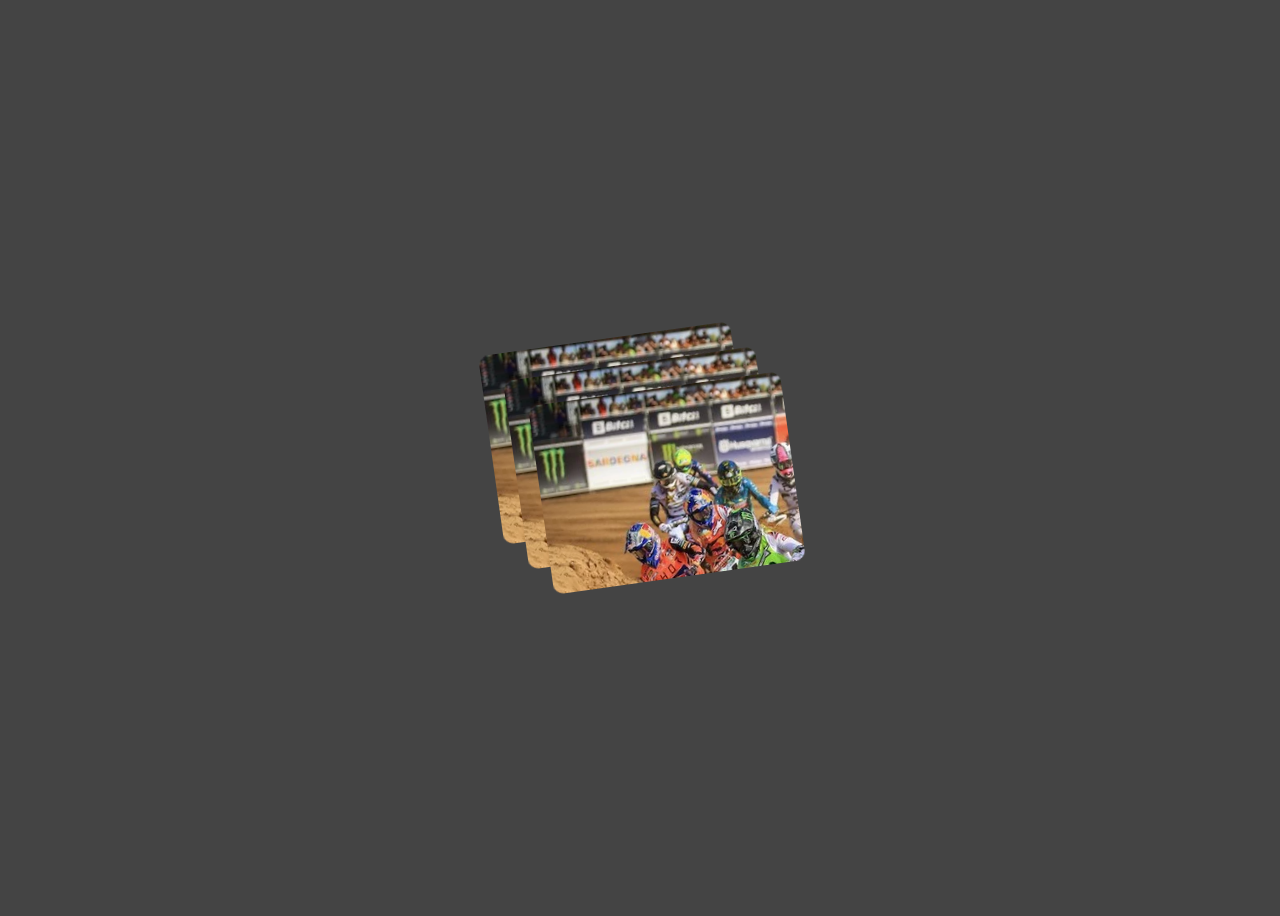
<file: Web/CARDS/index.html>
<!DOCTYPE html>
<html lang="en">
<head>
    <meta charset="UTF-8">
    <meta http-equiv="X-UA-Compatible" content="IE=edge">
    <meta name="viewport" content="width=device-width, initial-scale=1.0">
    <title>Document</title>
    <link rel="stylesheet" href="style.css">
</head>
<body>
    <div class="container">
    <div class="cards">
        <div class="card one">
          <div class="cardDetails">
            <div class="cardDetailsHaeder">MXGP1</div>
            <p>Le Championnat du monde de motocross 2021 (65ème saison), organisé par la Fédération internationale de motocyclisme (FIM).</p>
          </div>
        </div>
        <div class="card two">
          <div class="cardDetails">
            <div class="cardDetailsHaeder">MXGP2</div>
            <p>Le Championnat du monde de motocross 2022 (66ème saison), organisé par la Fédération internationale de motocyclisme (FIM).</p>
          </div>
        </div>
        <div class="card three">
          <div class="cardDetails">
            <div class="cardDetailsHaeder">MXGP3</div>
            <p>Le Championnat du monde de motocross 2023 (67ème saison), organisé par la Fédération internationale de motocyclisme (FIM).</p>
          </div>
        </div>
      </div>
    </div>
</body>
</html>
</file>
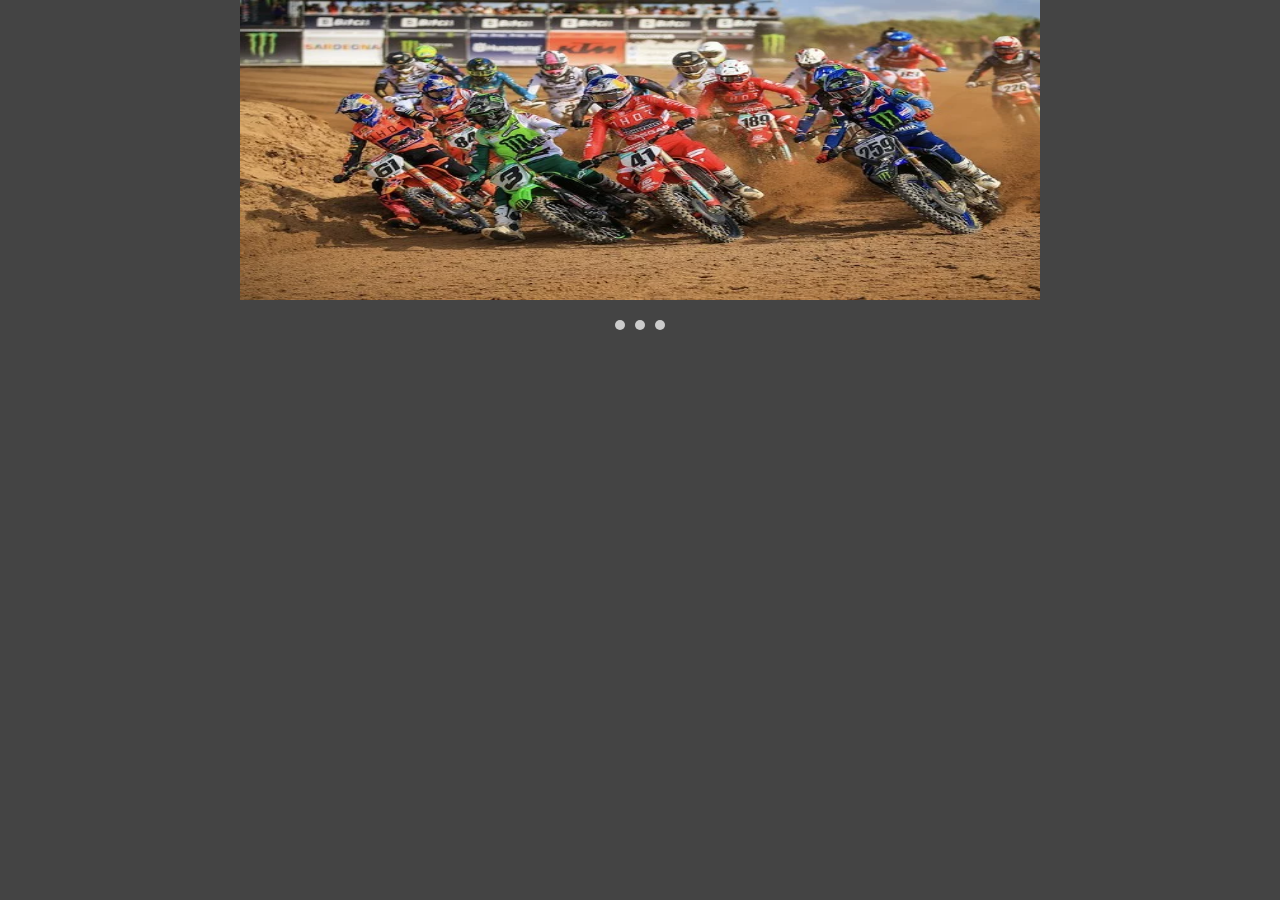
<file: Web/CAROUSEL_HTML_CSS/index.html>
<!DOCTYPE html>
<html lang="en">
<head>
    <meta charset="UTF-8">
    <meta http-equiv="X-UA-Compatible" content="IE=edge">
    <meta name="viewport" content="width=device-width, initial-scale=1.0">
    <title>Document</title>
    <link rel="stylesheet" href="styles.css">
</head>
<body>
    <div class="container">
    <div class="slider-container">
        <div class="menu">
            <label for="slide-dot-1"></label>
            <label for="slide-dot-2"></label>
            <label for="slide-dot-3"></label>
        </div>

        <input class="slide-input" id="slide-dot-1" type="radio" name="slides" checked>
        <img class="slide-img" src="img/mxgp.webp">

        <input class="slide-input" id="slide-dot-2" type="radio" name="slides">
        <img class="slide-img" src="img/mxgp.webp">

        <input class="slide-input" id="slide-dot-3" type="radio" name="slides">
        <img class="slide-img" src="img/mxgp.webp">

    </div>
</div>
</body>
</html>
</file>
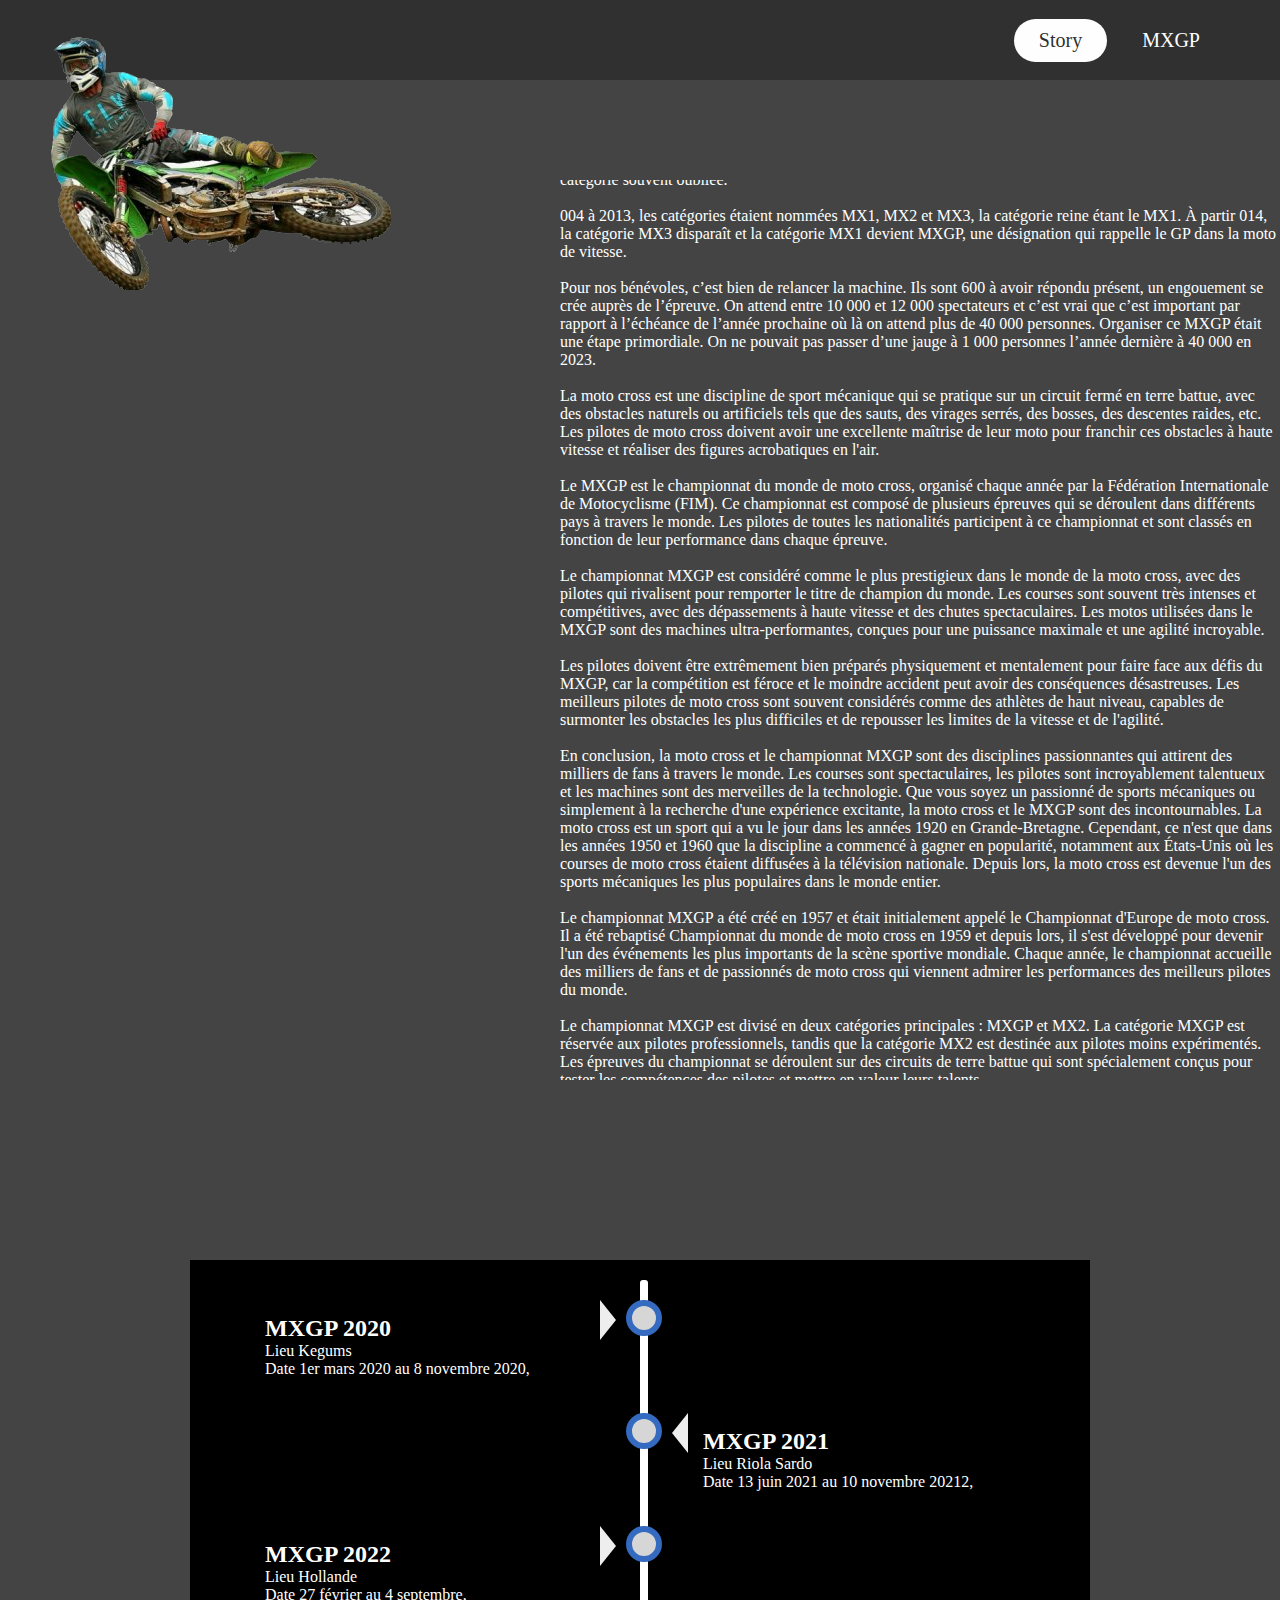
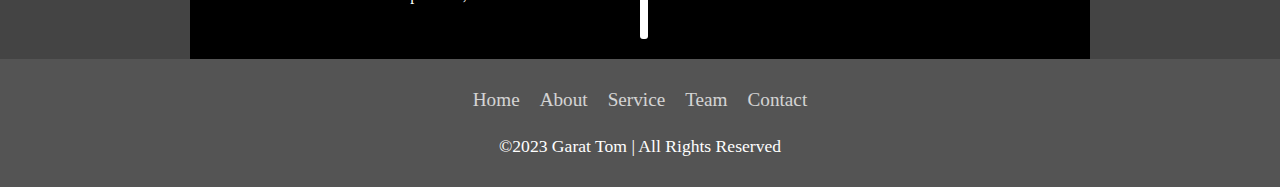
<file: Web/RÉALISER_UN_SITE/index.html>
<!DOCTYPE html>
<html lang="en">
<head>
    <meta charset="UTF-8">
    <meta http-equiv="X-UA-Compatible" content="IE=edge">
    <meta name="viewport" content="width=device-width, initial-scale=1.0">
    <title>Document</title>
    <link rel="stylesheet" href="assets/css/style.css">
</head>
<body>

    <header>
        <div class="logo"><img src="assets/img/IMG_2700.PNG" alt=""></div>
        <div class="hamburger">
            <div class="line"></div>
            <div class="line"></div>
            <div class="line"></div>
        </div>
        <nav class="nav-bar">
            <ul>
                <li>
                    <a href="" class="active">Story</a>
                </li>
                <li>
                    <a href="assets/MXGP.html">MXGP</a>
                </li>
            </ul>
        </nav>
    </header>

    <script>
        hamburger = document.querySelector(".hamburger");
        hamburger.onclick = function() {
            navBar = document.querySelector(".nav-bar")
            navBar.classList.toggle("active")
        }
    </script>

    <div class="container">
        <div class="scroller">Le Championnat du monde de moto-cross, régi par la Fédération internationale de motocyclisme (FIM), rassemble les meilleurs pilotes mondiaux du moto-cross, et les meilleures équipes.
            <br><br>
            Chaque épreuve se déroule sur un week-end en deux manches qui sont chacune comptabilisées dans le cadre du championnat. Le vainqueur du Grand Prix Ce lien renvoie vers une page d'homonymie est le pilote totalisant le plus de points dans les deux manches. En cas d'égalité entre deux pilotes, le classement de la seconde manche est privilégié.
            <br><br>
            Les épreuves des différentes catégories du Championnat du monde se déroulaient sur des circuits différents. Afin de donner plus d'intérêt au motocross, les épreuves MX1 et MX2, sont maintenant regroupées le même week-end sur le même circuit comme pour les Grand Prix de Vitesse moto. Le MX3 a son propre calendrier associé à partir de 2011 au championnat féminin WMX (FIM Women's Motocross World Championship), une catégorie souvent oubliée.
            <br><br>
            004 à 2013, les catégories étaient nommées MX1, MX2 et MX3, la catégorie reine étant le MX1. À  partir 014, la catégorie MX3 disparaît et la catégorie MX1 devient MXGP, une désignation qui rappelle le GP dans la moto de vitesse.
            <br><br>
            Pour nos bénévoles, c’est bien de relancer la machine. Ils sont 600 à avoir répondu présent, un engouement se crée auprès de l’épreuve. On attend entre 10 000 et 12 000 spectateurs et c’est vrai que c’est important par rapport à l’échéance de l’année prochaine où là on attend plus de 40 000 personnes. Organiser ce MXGP était une étape primordiale. On ne pouvait pas passer d’une jauge à 1 000 personnes l’année dernière à 40 000 en 2023.
            <br><br>
            La moto cross est une discipline de sport mécanique qui se pratique sur un circuit fermé en terre battue, avec des obstacles naturels ou artificiels tels que des sauts, des virages serrés, des bosses, des descentes raides, etc. Les pilotes de moto cross doivent avoir une excellente maîtrise de leur moto pour franchir ces obstacles à haute vitesse et réaliser des figures acrobatiques en l'air.
            <br><br>
            Le MXGP est le championnat du monde de moto cross, organisé chaque année par la Fédération Internationale de Motocyclisme (FIM). Ce championnat est composé de plusieurs épreuves qui se déroulent dans différents pays à travers le monde. Les pilotes de toutes les nationalités participent à ce championnat et sont classés en fonction de leur performance dans chaque épreuve.
            <br><br>
            Le championnat MXGP est considéré comme le plus prestigieux dans le monde de la moto cross, avec des pilotes qui rivalisent pour remporter le titre de champion du monde. Les courses sont souvent très intenses et compétitives, avec des dépassements à haute vitesse et des chutes spectaculaires. Les motos utilisées dans le MXGP sont des machines ultra-performantes, conçues pour une puissance maximale et une agilité incroyable.
            <br><br>
            Les pilotes doivent être extrêmement bien préparés physiquement et mentalement pour faire face aux défis du MXGP, car la compétition est féroce et le moindre accident peut avoir des conséquences désastreuses. Les meilleurs pilotes de moto cross sont souvent considérés comme des athlètes de haut niveau, capables de surmonter les obstacles les plus difficiles et de repousser les limites de la vitesse et de l'agilité.
            <br><br>
            En conclusion, la moto cross et le championnat MXGP sont des disciplines passionnantes qui attirent des milliers de fans à travers le monde. Les courses sont spectaculaires, les pilotes sont incroyablement talentueux et les machines sont des merveilles de la technologie. Que vous soyez un passionné de sports mécaniques ou simplement à la recherche d'une expérience excitante, la moto cross et le MXGP sont des incontournables.
            La moto cross est un sport qui a vu le jour dans les années 1920 en Grande-Bretagne. Cependant, ce n'est que dans les années 1950 et 1960 que la discipline a commencé à gagner en popularité, notamment aux États-Unis où les courses de moto cross étaient diffusées à la télévision nationale. Depuis lors, la moto cross est devenue l'un des sports mécaniques les plus populaires dans le monde entier.
            <br><br>
            Le championnat MXGP a été créé en 1957 et était initialement appelé le Championnat d'Europe de moto cross. Il a été rebaptisé Championnat du monde de moto cross en 1959 et depuis lors, il s'est développé pour devenir l'un des événements les plus importants de la scène sportive mondiale. Chaque année, le championnat accueille des milliers de fans et de passionnés de moto cross qui viennent admirer les performances des meilleurs pilotes du monde.
            <br><br>
            Le championnat MXGP est divisé en deux catégories principales : MXGP et MX2. La catégorie MXGP est réservée aux pilotes professionnels, tandis que la catégorie MX2 est destinée aux pilotes moins expérimentés. Les épreuves du championnat se déroulent sur des circuits de terre battue qui sont spécialement conçus pour tester les compétences des pilotes et mettre en valeur leurs talents.
            <br><br>
            En plus des épreuves MXGP et MX2, le championnat comprend également une catégorie féminine appelée WMX. Les femmes pilotes de moto cross s'affrontent sur des circuits similaires à ceux utilisés dans les catégories masculines, mais avec des spécifications de moto adaptées à leurs besoins. Les courses de moto cross féminines gagnent en popularité et en reconnaissance à mesure que de plus en plus de femmes se lancent dans ce sport.
            <br><br>
            Enfin, il est important de noter que la moto cross est un sport qui comporte des risques pour la sécurité des pilotes. Les courses de moto cross peuvent être dangereuses, avec des chutes, des collisions et des accidents qui peuvent avoir des conséquences graves. C'est pourquoi les organisateurs du championnat MXGP ont mis en place des mesures de sécurité rigoureuses pour assurer la sécurité des pilotes et des spectateurs. Les pilotes doivent également respecter des règles strictes en matière de conduite et de comportement sur le circuit.
            </div>
            </div>

<div class="timeline">
    <article>
        <h2>MXGP 2020</h2>
        <ul>
          <li><span>Lieu</span> Kegums</li>
          <li><span>Date</span> 1er mars 2020 au 8 novembre 2020, </li>
        </ul>
      </article>
      <article>
        <h2>MXGP 2021</h2>
        <ul>
          <li><span>Lieu</span> Riola Sardo</li>
          <li><span>Date</span> 13 juin 2021 au 10 novembre 20212, </li>
        </ul>
      </article>
      <article>
        <h2>MXGP 2022</h2>
        <ul>
          <li><span>Lieu</span> Hollande</li>
          <li><span>Date</span> 27 février au 4 septembre, </li>
        </ul>
      </article>
</div>

<footer>
    <ul class="menu">
        <li><a href="#">Home</a></li>
        <li><a href="#">About</a></li>
        <li><a href="#">Service</a></li>
        <li><a href="#">Team</a></li>
        <li><a href="#">Contact</a></li>
    </ul>
    <p>©2023 Garat Tom | All Rights Reserved</p>
</footer>
</body>
</html>
</file>
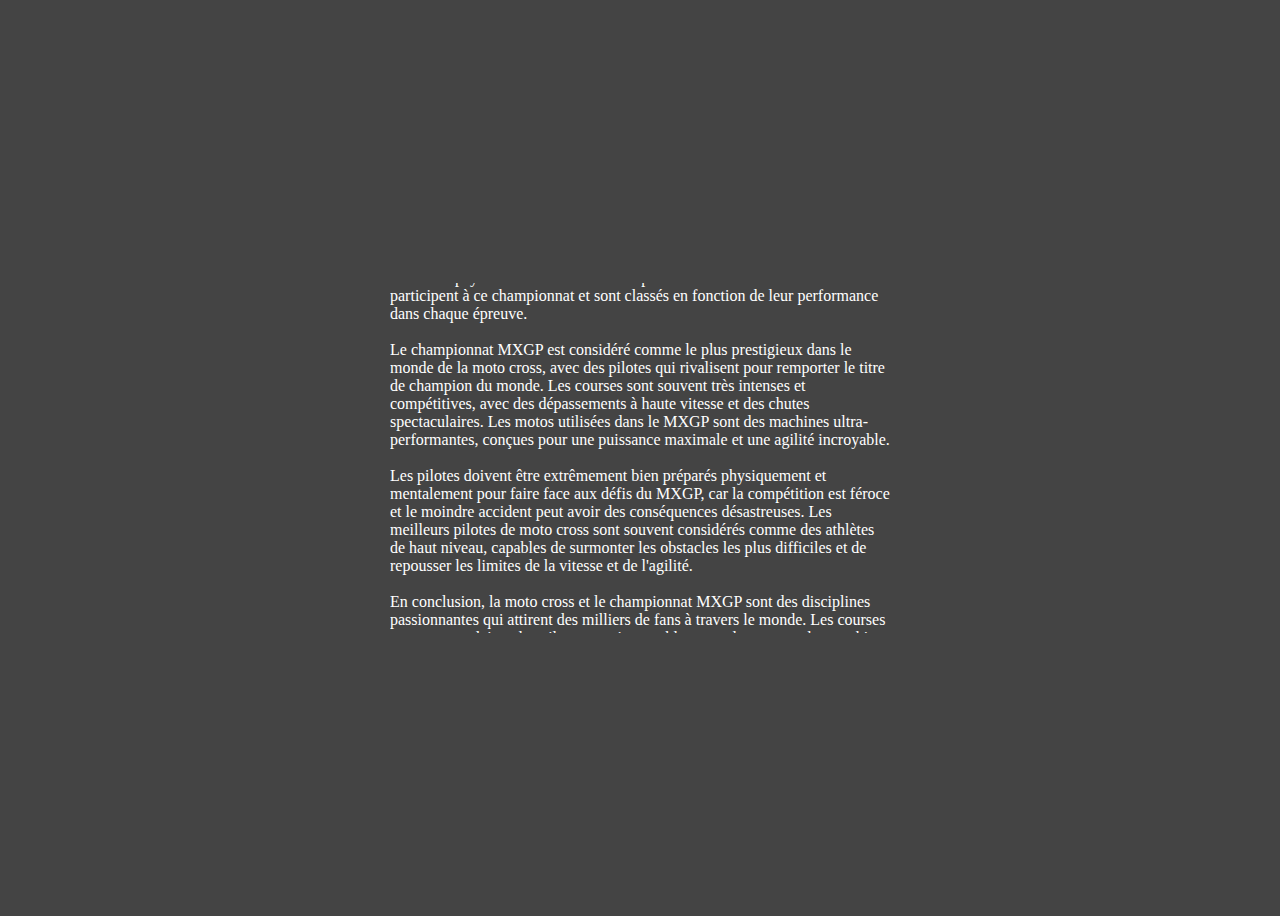
<file: Web/SCROLLBARS/index.html>
<!DOCTYPE html>
<html lang="en">
<head>
    <meta charset="UTF-8">
    <meta http-equiv="X-UA-Compatible" content="IE=edge">
    <meta name="viewport" content="width=device-width, initial-scale=1.0">
    <title>Document</title>
    <link rel="stylesheet" href="style.css">
</head>
<body>
    <div class="container">
        <div class="scroller">Le Championnat du monde de moto-cross, régi par la Fédération internationale de motocyclisme (FIM), rassemble les meilleurs pilotes mondiaux du moto-cross, et les meilleures équipes.
            <br><br>
            Chaque épreuve se déroule sur un week-end en deux manches qui sont chacune comptabilisées dans le cadre du championnat. Le vainqueur du Grand Prix Ce lien renvoie vers une page d'homonymie est le pilote totalisant le plus de points dans les deux manches. En cas d'égalité entre deux pilotes, le classement de la seconde manche est privilégié.
            <br><br>
            Les épreuves des différentes catégories du Championnat du monde se déroulaient sur des circuits différents. Afin de donner plus d'intérêt au motocross, les épreuves MX1 et MX2, sont maintenant regroupées le même week-end sur le même circuit comme pour les Grand Prix de Vitesse moto. Le MX3 a son propre calendrier associé à partir de 2011 au championnat féminin WMX (FIM Women's Motocross World Championship), une catégorie souvent oubliée.
            <br><br>
            004 à 2013, les catégories étaient nommées MX1, MX2 et MX3, la catégorie reine étant le MX1. À  partir 014, la catégorie MX3 disparaît et la catégorie MX1 devient MXGP, une désignation qui rappelle le GP dans la moto de vitesse.
            <br><br>
            Pour nos bénévoles, c’est bien de relancer la machine. Ils sont 600 à avoir répondu présent, un engouement se crée auprès de l’épreuve. On attend entre 10 000 et 12 000 spectateurs et c’est vrai que c’est important par rapport à l’échéance de l’année prochaine où là on attend plus de 40 000 personnes. Organiser ce MXGP était une étape primordiale. On ne pouvait pas passer d’une jauge à 1 000 personnes l’année dernière à 40 000 en 2023.
            <br><br>
            La moto cross est une discipline de sport mécanique qui se pratique sur un circuit fermé en terre battue, avec des obstacles naturels ou artificiels tels que des sauts, des virages serrés, des bosses, des descentes raides, etc. Les pilotes de moto cross doivent avoir une excellente maîtrise de leur moto pour franchir ces obstacles à haute vitesse et réaliser des figures acrobatiques en l'air.
            <br><br>
            Le MXGP est le championnat du monde de moto cross, organisé chaque année par la Fédération Internationale de Motocyclisme (FIM). Ce championnat est composé de plusieurs épreuves qui se déroulent dans différents pays à travers le monde. Les pilotes de toutes les nationalités participent à ce championnat et sont classés en fonction de leur performance dans chaque épreuve.
            <br><br>
            Le championnat MXGP est considéré comme le plus prestigieux dans le monde de la moto cross, avec des pilotes qui rivalisent pour remporter le titre de champion du monde. Les courses sont souvent très intenses et compétitives, avec des dépassements à haute vitesse et des chutes spectaculaires. Les motos utilisées dans le MXGP sont des machines ultra-performantes, conçues pour une puissance maximale et une agilité incroyable.
            <br><br>
            Les pilotes doivent être extrêmement bien préparés physiquement et mentalement pour faire face aux défis du MXGP, car la compétition est féroce et le moindre accident peut avoir des conséquences désastreuses. Les meilleurs pilotes de moto cross sont souvent considérés comme des athlètes de haut niveau, capables de surmonter les obstacles les plus difficiles et de repousser les limites de la vitesse et de l'agilité.
            <br><br>
            En conclusion, la moto cross et le championnat MXGP sont des disciplines passionnantes qui attirent des milliers de fans à travers le monde. Les courses sont spectaculaires, les pilotes sont incroyablement talentueux et les machines sont des merveilles de la technologie. Que vous soyez un passionné de sports mécaniques ou simplement à la recherche d'une expérience excitante, la moto cross et le MXGP sont des incontournables.
            La moto cross est un sport qui a vu le jour dans les années 1920 en Grande-Bretagne. Cependant, ce n'est que dans les années 1950 et 1960 que la discipline a commencé à gagner en popularité, notamment aux États-Unis où les courses de moto cross étaient diffusées à la télévision nationale. Depuis lors, la moto cross est devenue l'un des sports mécaniques les plus populaires dans le monde entier.
            <br><br>
            Le championnat MXGP a été créé en 1957 et était initialement appelé le Championnat d'Europe de moto cross. Il a été rebaptisé Championnat du monde de moto cross en 1959 et depuis lors, il s'est développé pour devenir l'un des événements les plus importants de la scène sportive mondiale. Chaque année, le championnat accueille des milliers de fans et de passionnés de moto cross qui viennent admirer les performances des meilleurs pilotes du monde.
            <br><br>
            Le championnat MXGP est divisé en deux catégories principales : MXGP et MX2. La catégorie MXGP est réservée aux pilotes professionnels, tandis que la catégorie MX2 est destinée aux pilotes moins expérimentés. Les épreuves du championnat se déroulent sur des circuits de terre battue qui sont spécialement conçus pour tester les compétences des pilotes et mettre en valeur leurs talents.
            <br><br>
            En plus des épreuves MXGP et MX2, le championnat comprend également une catégorie féminine appelée WMX. Les femmes pilotes de moto cross s'affrontent sur des circuits similaires à ceux utilisés dans les catégories masculines, mais avec des spécifications de moto adaptées à leurs besoins. Les courses de moto cross féminines gagnent en popularité et en reconnaissance à mesure que de plus en plus de femmes se lancent dans ce sport.
            <br><br>
            Enfin, il est important de noter que la moto cross est un sport qui comporte des risques pour la sécurité des pilotes. Les courses de moto cross peuvent être dangereuses, avec des chutes, des collisions et des accidents qui peuvent avoir des conséquences graves. C'est pourquoi les organisateurs du championnat MXGP ont mis en place des mesures de sécurité rigoureuses pour assurer la sécurité des pilotes et des spectateurs. Les pilotes doivent également respecter des règles strictes en matière de conduite et de comportement sur le circuit.

</div>
</div>
</body>
</html>
</file>
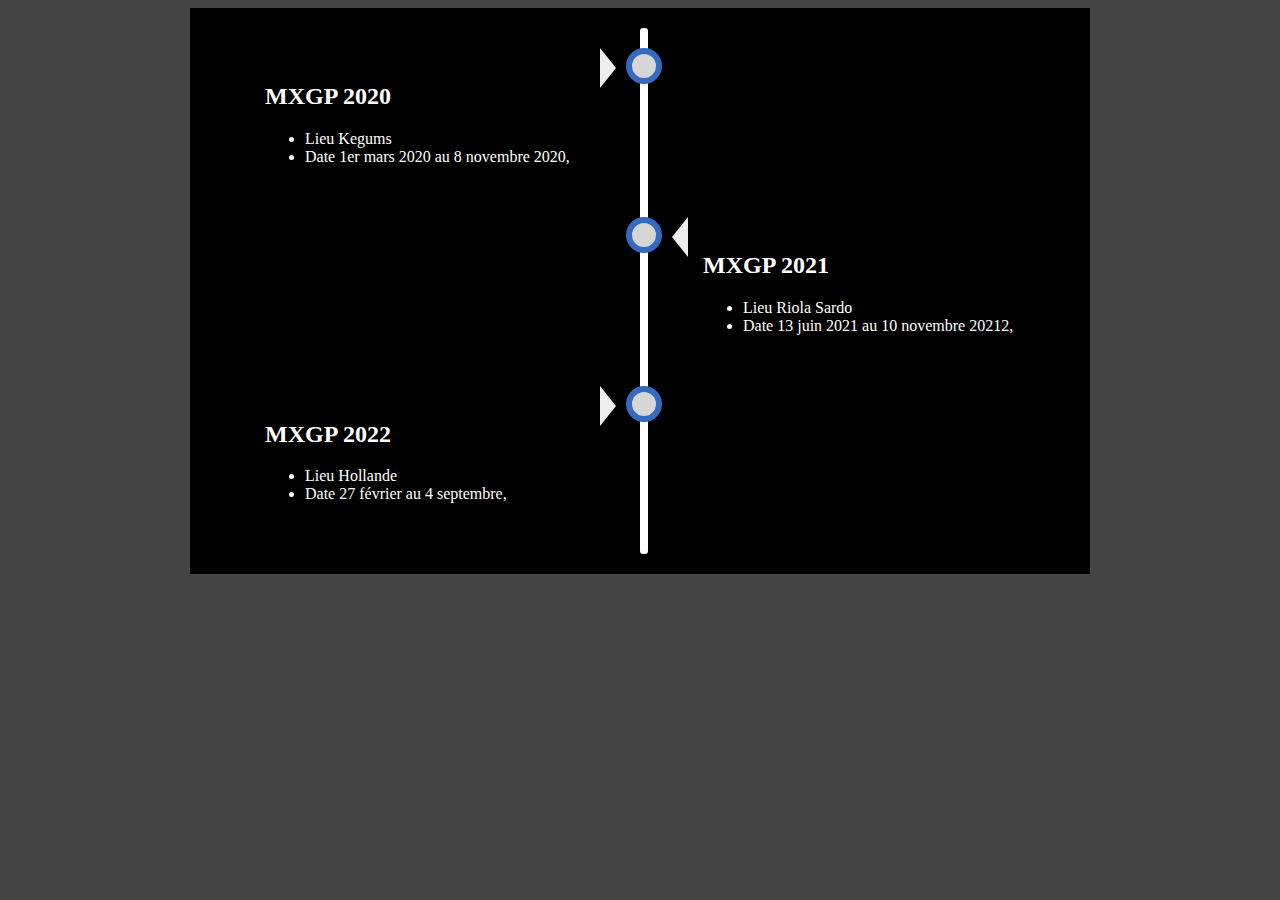
<file: Web/TIMELINE/index.html>
<!DOCTYPE html>
<html lang="en">
<head>
    <meta charset="UTF-8">
    <meta http-equiv="X-UA-Compatible" content="IE=edge">
    <meta name="viewport" content="width=device-width, initial-scale=1.0">
    <title>Document</title>
    <link rel="stylesheet" href="styles.css">
</head>
<body>
    <div class="timeline">
        <article>
            <h2>MXGP 2020</h2>
            <ul>
              <li><span>Lieu</span> Kegums</li>
              <li><span>Date</span> 1er mars 2020 au 8 novembre 2020, </li>
            </ul>
          </article>
          <article>
            <h2>MXGP 2021</h2>
            <ul>
              <li><span>Lieu</span> Riola Sardo</li>
              <li><span>Date</span> 13 juin 2021 au 10 novembre 20212, </li>
            </ul>
          </article>
          <article>
            <h2>MXGP 2022</h2>
            <ul>
              <li><span>Lieu</span> Hollande</li>
              <li><span>Date</span> 27 février au 4 septembre, </li>
            </ul>
          </article>
    </div>
</body>
</html>
</file>
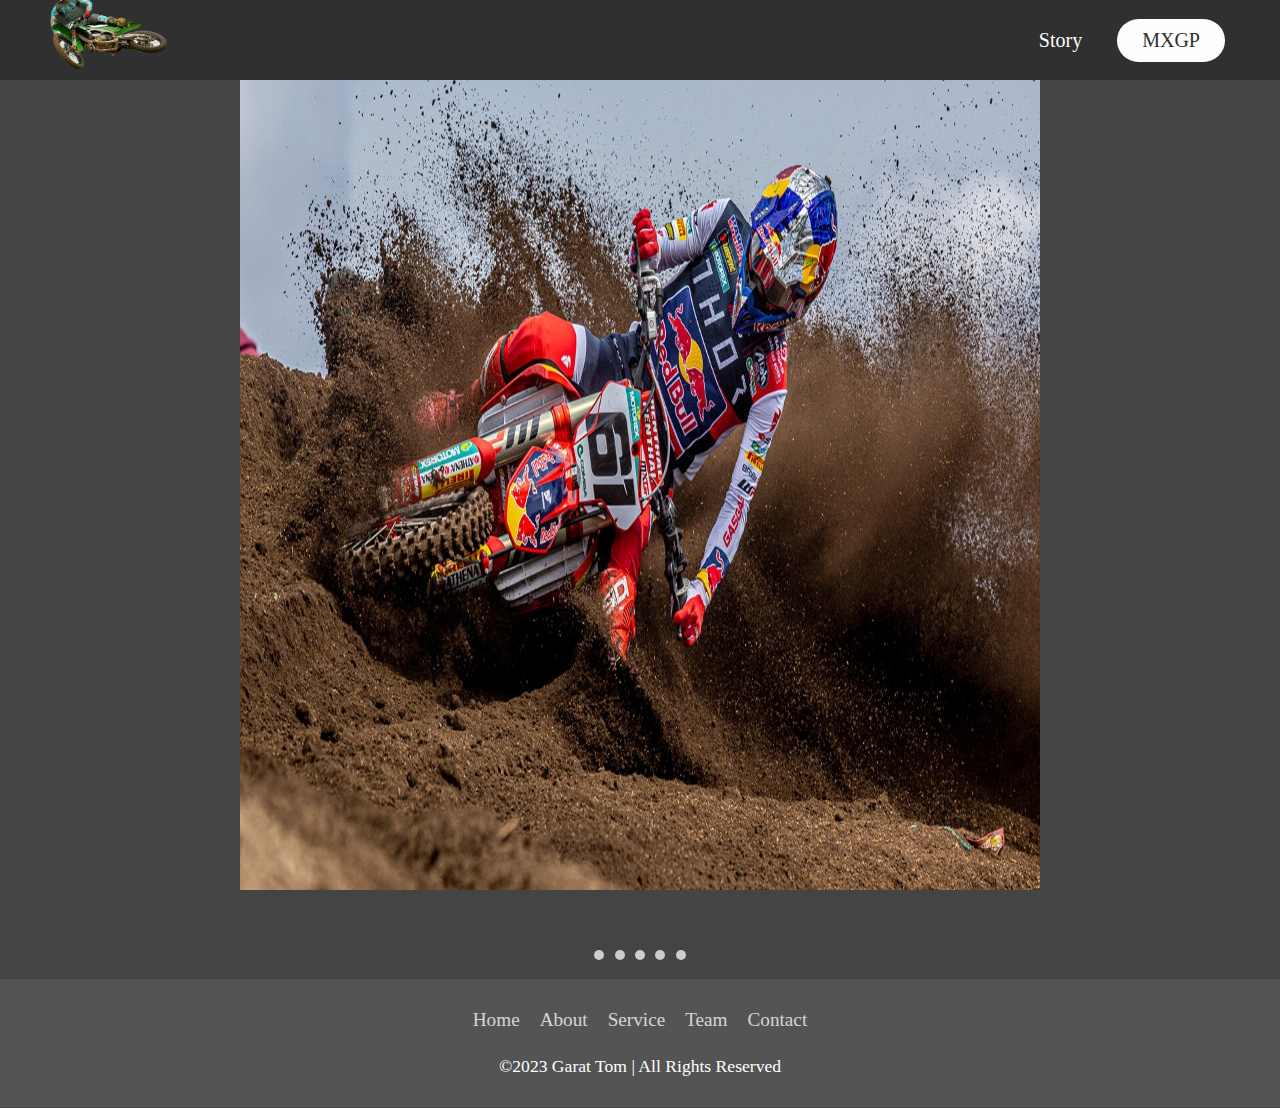
<file: Web/RÉALISER_UN_SITE/assets/link1.html>
<!DOCTYPE html>
<html lang="en">
<head>
    <meta charset="UTF-8">
    <meta http-equiv="X-UA-Compatible" content="IE=edge">
    <meta name="viewport" content="width=device-width, initial-scale=1.0">
    <title>Document</title>
    <link rel="stylesheet" href="css/MXGP.css">
</head>
<body>
  <header>
    <div class="logo"><img src="../assets/img/IMG_2700.PNG" alt=""></div>
    <div class="hamburger">
        <div class="line"></div>
        <div class="line"></div>
        <div class="line"></div>
    </div>
    <nav class="nav-bar">
        <ul>
            <li>
                <a href="../index.html">Story</a>
            </li>
            <li>
                <a href="../assets/MXGP.html"  class="active">MXGP</a>
            </li>
        </ul>
    </nav>
</header>

<script>
    hamburger = document.querySelector(".hamburger");
    hamburger.onclick = function() {
        navBar = document.querySelector(".nav-bar")
        navBar.classList.toggle("active")
    }
</script>

        <div class="slider-container">
            <div class="menu">
                <label for="slide-dot-1"></label>
                <label for="slide-dot-2"></label>
                <label for="slide-dot-3"></label>
                <label for="slide-dot-4"></label>
                <label for="slide-dot-5"></label>
            </div>
    
            <input class="slide-input" id="slide-dot-1" type="radio" name="slides" checked>
            <img class="slide-img" src="img/16562404613926.jpg">
    
            <input class="slide-input" id="slide-dot-2" type="radio" name="slides">
            <img class="slide-img" src="img/dirt-bike-828644_1920.jpg">
    
            <input class="slide-input" id="slide-dot-3" type="radio" name="slides">
            <img class="slide-img" src="img/motocross-ben-watson.avif">

            <input class="slide-input" id="slide-dot-4" type="radio" name="slides">
            <img class="slide-img" src="img/motocross-collection.avif">

            <input class="slide-input" id="slide-dot-5" type="radio" name="slides">
            <img class="slide-img" src="img/jett-lawrence-ama-motocross-series-washougal-usa-july-2022.avif">
    
        </div>
     


      
        <footer>
          <ul class="menu">
              <li><a href="../index.html">Home</a></li>
              <li><a href="#">About</a></li>
              <li><a href="#">Service</a></li>
              <li><a href="#">Team</a></li>
              <li><a href="#">Contact</a></li>
          </ul>
          <p>©2023 Garat Tom | All Rights Reserved</p>
      </footer>

</body>
</html>
</file>
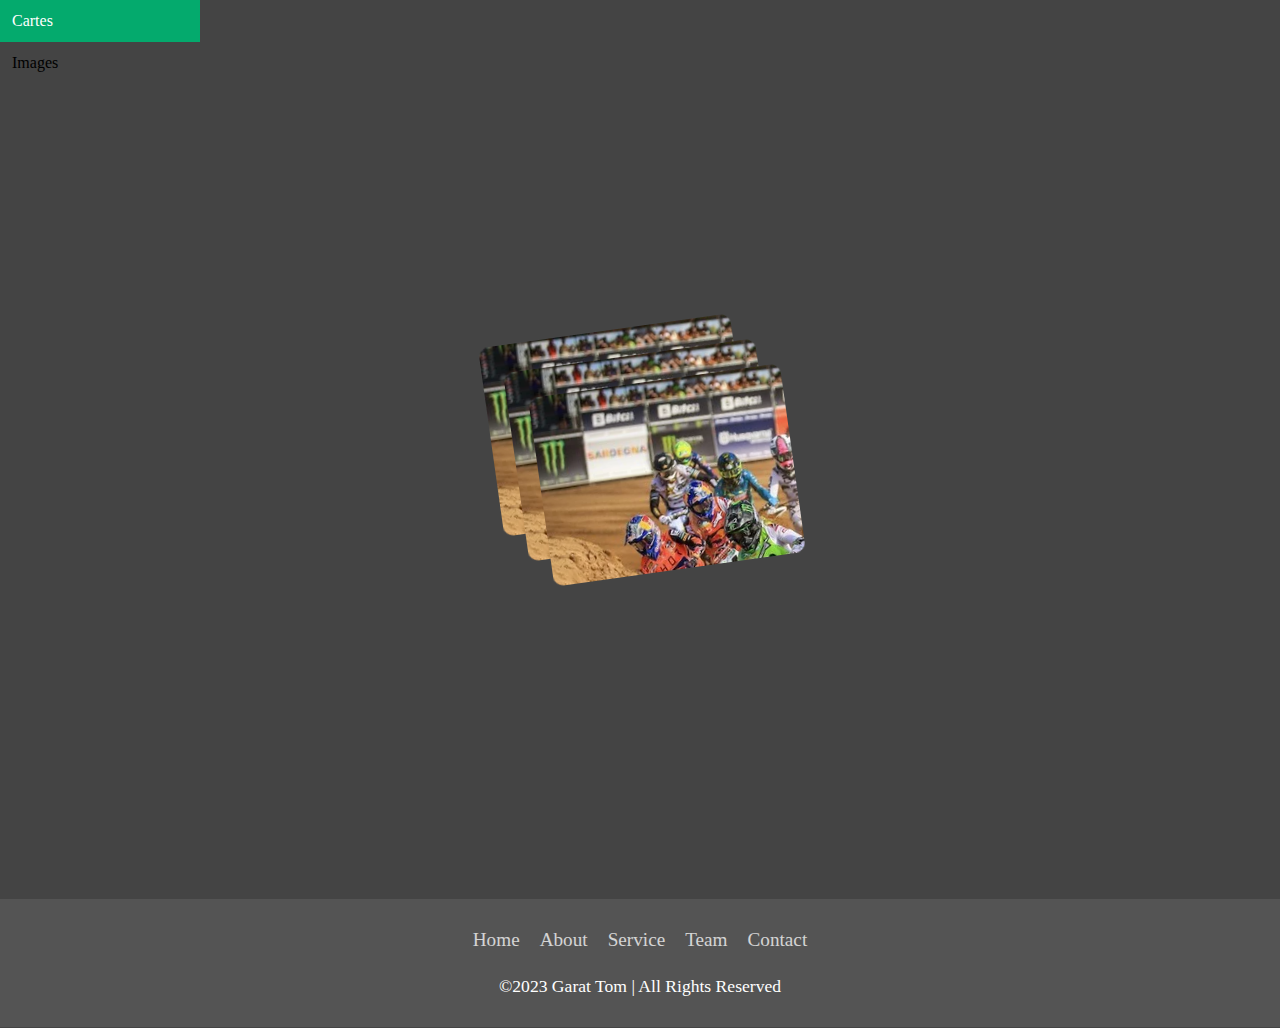
<file: Web/RÉALISER_UN_SITE/assets/MXGP.html>
<!DOCTYPE html>
<html lang="en">
<head>
    <meta charset="UTF-8">
    <meta http-equiv="X-UA-Compatible" content="IE=edge">
    <meta name="viewport" content="width=device-width, initial-scale=1.0">
    <title>Document</title>
    <link rel="stylesheet" href="css/MXGP.css">
</head>
<body>







    <div class="vertical-menu">
        <a href="#" class="active">Cartes</a>
        <a href="link1.html">Images</a>
      </div>


      <div class="container">
        
        <div class="cards">
            <div class="card one">
              <div class="cardDetails">
                <div class="cardDetailsHaeder">MXGP1</div>
                <p>Le Championnat du monde de motocross 2021 (65ème saison), organisé par la Fédération internationale de motocyclisme (FIM).</p>
              </div>
            </div>
            <div class="card two">
              <div class="cardDetails">
                <div class="cardDetailsHaeder">MXGP2</div>
                <p>Le Championnat du monde de motocross 2022 (66ème saison), organisé par la Fédération internationale de motocyclisme (FIM).</p>
              </div>
            </div>
            <div class="card three">
              <div class="cardDetails">
                <div class="cardDetailsHaeder">MXGP3</div>
                <p>Le Championnat du monde de motocross 2023 (67ème saison), organisé par la Fédération internationale de motocyclisme (FIM).</p>
              </div>
            </div>
          </div>
        </div>


    <div class="body">
      <footer>
        <ul class="menu">
            <li><a href="../index.html">Home</a></li>
            <li><a href="#">About</a></li>
            <li><a href="#">Service</a></li>
            <li><a href="#">Team</a></li>
            <li><a href="#">Contact</a></li>
        </ul>
        <p>©2023 Garat Tom | All Rights Reserved</p>
    </footer>
</div>
</body>
</html>
</file>
<file: Web/CARDS/style.css>
body
{
    background: #444444;
}
p
{
    color: #ffffff;
}
.container
{
    display: flex;
    justify-content: center;
    align-items: center;
    min-height: 100vh;
}
.cards 
{
    position: relative;
  
}
  
  .card {
    z-index: 1;
    position: absolute;
    width: 254px;
    height: 190px;
    border-radius: 10px;
    transition: all .5s ease-out;
    overflow: hidden;
    transform: translateX(0px) translateY(0px) perspective(905px) rotateX(0deg) rotateY(0deg) rotateZ(-8deg);
}
  
  .card.one
{
    top: -120px;
    left: -150px;
    background-image: url(img/mxgp.webp)
}
  
  .card.two
{
    top: -95px;
    left: -125px;
    background-image: url(img/mxgp.webp)
}
  
  .card.three 
{
    top: -70px;
    left: -100px;
    background-image: url(img/mxgp.webp)
}
  
  .card:hover 
{
    z-index: 4;
    transform: perspective(1000px) rotateX(0deg) rotateY(0deg) rotateZ(0deg) !important;
    transition: all .5s ease-out;
}
  
  .cardDetails 
{
    width: 55%;
    height: 100%;
    display: flex;
    padding: 10px;
    flex-direction: column;
    justify-content: space-between;
    align-items: flex-end;
    background: rgba(0,0,0,0.8);
    transition: .5s;
    transform-origin: left;
    transform: perspective(2000px) rotateY(-90deg);
}
  
  .card:hover .cardDetails 
{
    transform: perspective(2000px) rotateY(0deg);
}
  
  .cardDetailsHaeder 
{
    font-weight: 600;
    color: #ffffff;
}
</file>
<file: Web/CAROUSEL_HTML_CSS/styles.css>
body 
{
    width: 100%;
    height: 100%;
    margin: 0;
    padding: 0;
    background: #444444;
}
img {
    max-width: 100%;
}
.slider-container {
    max-width: 800px;
    position: relative;
    margin: auto;
    height: 350px;
    overflow: hidden;
}
.menu {
    position: absolute;
    left: 0;
    z-index: 11;
    width: 100%;
    bottom: 0;
    text-align: center;
}
.menu label {
    cursor: pointer;
    display: inline-block;
    width: 10px;
    height: 10px;
    background: #ccc;
    border-radius: 50px;
    margin: 0 0.2em 1em;
}
.menu label:hover,.menu label:focus {
    background: #1c87c9;
}
.slide-input{
    opacity: 0;
}
.slide-img {
    width: 100%;
    height: 300px;
    position: absolute;
    top: 0;
    left: 100%;
    z-index: 10;
    transition: left 0s 0.75s;
}
[id^="slide"]:checked + .slide-img {
    left: 0;
    z-index: 100;
    transition: left 0.65s ease-out;
}
</file>
<file: Web/RÉALISER_UN_SITE/assets/css/style.css>
body
{
    background: #444444;
}
body::-webkit-scrollbar 
{
    width: 12px; 
}
  
  body::-webkit-scrollbar-track 
{
    background: #000000; 
}
  
  body::-webkit-scrollbar-thumb 
{
    background-color: #ffffff; 
    border-radius: 20px; 
    border: 3px solid #000000;
}
.container
{
    display: flex;
    justify-content: flex-end;
    align-items: center;
    min-height: 140vh;
}
.scroller 
{
    display: flex;
    justify-content: center;
    align-items: center;
    color: #ffffff;
    width: 80vh;
    height: 100vh;
    overflow-y: scroll;
}
  *
{
    margin: 0;
    padding: 0;
    list-style: none;
    text-decoration: none;
    box-sizing: border-box;
}
header
{
    position: fixed;
    width: 100%;
    height: 80px;
    background: #303030;
    display: flex;
    align-items: center;
    justify-content: space-between;
    padding: 0 100px;
}
.logo
{
    font-size: 28px;
    font-weight: bold;
    color: #fefefe;
    height: 1vh;
    width: 1vh;
}
.hamburger
{
    display: none;
}
.nav-bar ul
{
    display: flex;
}
.nav-bar ul li a
{
    display: block;
    color: #fefefe;
    font-size: 20px;
    padding: 10px 25px;
    border-radius: 50px;
    transition: 0.2s;
    margin: 0 5px;
}
.nav-bar ul li a:hover
{
    color: #303030;
    background: #fefefe;
}
.nav-bar ul li a.active
{
    color: #303030;
    background: #fefefe;
}
@media only screen and (max-width: 1320px)
{
    header 
    {
    padding: 0 50px;
    }
}
@media only screen and (max-width: 1100px)
{
    header 
    {
    padding: 0 30px;
    }
}
@media only screen and (max-width: 900px)
{
   .hamburger
   {
    display: block;
    cursor: pointer;
   }
   .hamburger .line
   {
    width: 30px;
    height: 3px;
    background: #fefefe;
    margin: 6px 0;
   }
   .nav-bar.active
   {
    height: 450px;
   }
   .nav-bar
   {
    height: 0;
    position: absolute;
    top: 80px;
    left: 0;
    right: 0;
    width: 100vw;
    background: #303030;
    transition: 0.2s;
    overflow: hidden;
   }
   .nav-bar ul 
   {
    display: block;
    width: fit-content;
    margin: 80px auto 0 auto;
    text-align: center;
    transition: 0.5s;
    opacity: 0;
   }
   .nav-bar.active ul
   {
    opacity: 1;
   }
   .nav-bar ul li a 
   {
    margin-bottom: 12px;
   }
}
footer
{
    position: relative;
    width: 100%;
    background: #545454;
    min-height: 100px;
    padding: 20px 50px;
    display: flex;
    justify-content: center;
    align-items: center;
    flex-direction: column;
}
footer .social_icon,
footer .menu
{
    position: relative;
    display: flex;
    justify-content: center;
    align-items: center;
    margin: 10px 0;
    flex-wrap: wrap;
}
footer .social_icon li,
footer .menu li
{
    list-style: none;

}
footer .social_icon li a
{
    font-size: 2em;
    color: #fff;
    margin: 0 10px;
    display: inline-block;
    transition: 0.5s;
}
footer .social_icon li a:hover

{
    transform: translateY(-10px);
}
footer .menu li a
{
    font-size: 1.2em;
    color: #fff;
    margin: 0 10px;
    display: inline-block;
    transition: 0.5s;
    text-decoration: none;
    opacity: 0.75;
}
footer .menu li a:hover
{
    opacity: 1;
}
footer p
{
    color: #fff;
    text-align: center;
    margin-top: 15px;
    margin-bottom: 10px;
    font-size: 1.1em;
}
.timeline 
{
    position: relative;
    width: 100%;
    max-width: 900px;
    margin: 0 auto;
    padding: 40px 60px;
    background: #000000;
}
  .timeline:after 
{
    content: "";
    position: absolute;
    top: 20px;
    bottom: 20px;
    left: 50%;
    width: 8px;
    background: #ffffff;
    border-radius: 3px;
    z-index: 1;
}
  .timeline article 
{
    position: relative;
    background: #000000;
    color: #ffffff;
    width: calc( 50% - 40px );
    padding: 15px;
}
  .timeline article + article 
{
    margin-top: 20px;
}
  .timeline article:before 
{
    content: "";
    display: block;
    position: absolute;
    top: 0;
    left: calc( 100% + 26px );
    background: #d6d6d6;
    width: 24px;
    height: 24px;
    border: 6px #346abf solid;
    border-radius: 50%;
    z-index: 2;
}
  .timeline article:after 
{
    content: "";
    position: absolute;
    top: 0;
    left: 100%;
    width: 0;
    height: 0;
    border-top: 20px solid transparent;
    border-left: 16px solid #eeeeee;
    border-bottom: 20px solid transparent;
}
.timeline article:nth-child(even) 
{
    margin-left: calc( 50% + 48px );
}
.timeline article:nth-child(even):before 
{
    left: auto;
    right: calc( 100% + 26px );
}
.timeline article:nth-child(even):after 
{
    left: auto;
    right: 100%;
    border-left: none;
    border-right: 16px solid #eeeeee;
}
</file>
<file: Web/SCROLLBARS/style.css>
body
{
    background: #444444;
}
body::-webkit-scrollbar 
{
    width: 12px; 
}
  
  body::-webkit-scrollbar-track 
{
    background: #000000; 
}
  
  body::-webkit-scrollbar-thumb 
{
    background-color: #ffffff; 
    border-radius: 20px; 
    border: 3px solid #000000;
}
.container
{
    display: flex;
    justify-content: center;
    align-items: center;
    min-height: 100vh;
}
.scroller 
{
    display: flex;
    justify-content: center;
    align-items: center;
    color: #ffffff;
    width: 500px;
    height: 350px;
    overflow-y: scroll;
}
</file>
<file: Web/TIMELINE/styles.css>
*
{
    box-sizing: border-box;
}
body
{
    background: #444444;
}
.timeline 
{
    position: relative;
    width: 100%;
    max-width: 900px;
    margin: 0 auto;
    padding: 40px 60px;
    background: #000000;
}
  .timeline:after 
{
    content: "";
    position: absolute;
    top: 20px;
    bottom: 20px;
    left: 50%;
    width: 8px;
    background: #ffffff;
    border-radius: 3px;
    z-index: 1;
}
  .timeline article 
{
    position: relative;
    background: #000000;
    color: #ffffff;
    width: calc( 50% - 40px );
    padding: 15px;
}
  .timeline article + article 
{
    margin-top: 20px;
}
  .timeline article:before 
{
    content: "";
    display: block;
    position: absolute;
    top: 0;
    left: calc( 100% + 26px );
    background: #d6d6d6;
    width: 24px;
    height: 24px;
    border: 6px #346abf solid;
    border-radius: 50%;
    z-index: 2;
}
  .timeline article:after 
{
    content: "";
    position: absolute;
    top: 0;
    left: 100%;
    width: 0;
    height: 0;
    border-top: 20px solid transparent;
    border-left: 16px solid #eeeeee;
    border-bottom: 20px solid transparent;
}
.timeline article:nth-child(even) 
{
    margin-left: calc( 50% + 48px );
}
.timeline article:nth-child(even):before 
{
    left: auto;
    right: calc( 100% + 26px );
}
.timeline article:nth-child(even):after 
{
    left: auto;
    right: 100%;
    border-left: none;
    border-right: 16px solid #eeeeee;
}
</file>
<file: Web/RÉALISER_UN_SITE/assets/css/MXGP.css>
body
{
    background: #444444;
}
body::-webkit-scrollbar 
{
    width: 12px; 
}
  
  body::-webkit-scrollbar-track 
{
    background: #000000; 
}
  
  body::-webkit-scrollbar-thumb 
{
    background-color: #ffffff; 
    border-radius: 20px; 
    border: 3px solid #000000;
}
.container
{
    display: flex;
    justify-content: center;
    align-items: center;
    min-height: 100vh;
}

*
{
    margin: 0;
    padding: 0;
    list-style: none;
    text-decoration: none;
    box-sizing: border-box;
}
.vertical-menu 
{
    width: 200px;
    position: fixed;
}
  .vertical-menu a 
{
    background-color: #444444; 
    color: black; 
    display: block; 
    padding: 12px; 
    text-decoration: none; 
}
  .vertical-menu a:hover 
{
    background-color: #444444; 
}
  .vertical-menu a.active 
{
    background-color: #04AA6D;
    color: white;
}

footer
{
    position: relative;
    width: 100%;
    background: #545454;
    min-height: 100px;
    padding: 20px 50px;
    display: flex;
    justify-content: center;
    align-items: center;
    flex-direction: column;
    bottom: 1px;
}
footer .social_icon,
footer .menu
{
    position: relative;
    display: flex;
    justify-content: center;
    align-items: center;
    margin: 10px 0;
    flex-wrap: wrap;
}
footer .social_icon li,
footer .menu li
{
    list-style: none;

}
footer .social_icon li a
{
    font-size: 2em;
    color: #fff;
    margin: 0 10px;
    display: inline-block;
    transition: 0.5s;
}
footer .social_icon li a:hover

{
    transform: translateY(-10px);
}
footer .menu li a
{
    font-size: 1.2em;
    color: #fff;
    margin: 0 10px;
    display: inline-block;
    transition: 0.5s;
    text-decoration: none;
    opacity: 0.75;
}
footer .menu li a:hover
{
    opacity: 1;
}
footer p
{
    color: #fff;
    text-align: center;
    margin-top: 15px;
    margin-bottom: 10px;
    font-size: 1.1em;
}
p
{
    color: #ffffff;
}
.container
{
    display: flex;
    justify-content: center;
    align-items: center;
    min-height: 100vh;
}
.cards 
{
    position: relative;
  
}
  
.card 
{
    z-index: 1;
    position: absolute;
    width: 254px;
    height: 190px;
    border-radius: 10px;
    transition: all .5s ease-out;
    overflow: hidden;
    transform: translateX(0px) translateY(0px) perspective(905px) rotateX(0deg) rotateY(0deg) rotateZ(-8deg);
}
  
  .card.one
{
    top: -120px;
    left: -150px;
    background-image: url(../img/mxgp.webp)
}
  
  .card.two
{
    top: -95px;
    left: -125px;
    background-image: url(../img/mxgp.webp)
}
  
  .card.three 
{
    top: -70px;
    left: -100px;
    background-image: url(../img/mxgp.webp)
}
  
  .card:hover 
{
    z-index: 4;
    transform: perspective(1000px) rotateX(0deg) rotateY(0deg) rotateZ(0deg) !important;
    transition: all .5s ease-out;
}
  
  .cardDetails 
{
    width: 55%;
    height: 100%;
    display: flex;
    padding: 10px;
    flex-direction: column;
    justify-content: space-between;
    align-items: flex-end;
    background: rgba(0,0,0,0.8);
    transition: .5s;
    transform-origin: left;
    transform: perspective(2000px) rotateY(-90deg);
}
  
.card:hover .cardDetails 
{
    transform: perspective(2000px) rotateY(0deg);
}
  
  .cardDetailsHaeder 
{
    font-weight: 600;
    color: #ffffff;
}
img {
    max-width: 100%;
}
.slider-container {
    display: flex;
    justify-content: center;
    align-items: center;
    max-width: 800px;
    position: relative;
    margin: auto;
    min-height: 100vh;
    overflow: hidden;
}
.menu {
    position: absolute;
    left: 0;
    z-index: 11;
    width: 100%;
    bottom: 0;
    text-align: center;
}
.menu label {
    cursor: pointer;
    display: inline-block;
    width: 10px;
    height: 10px;
    background: #ccc;
    border-radius: 50px;
    margin: 0 0.2em 1em;
}
.menu label:hover,.menu label:focus {
    background: #1c87c9;
}
.slide-input{
    opacity: 0;
}
.slide-img {
    width: 100%;
    height: 90vh;
    position: absolute;
    top: 0;
    left: 100%;
    z-index: 10;
    transition: left 0s 0.75s;
}
[id^="slide"]:checked + .slide-img {
    left: 0;
    z-index: 100;
    transition: left 0.65s ease-out;
}
header
{
    width: 100%;
    height: 80px;
    background: #303030;
    display: flex;
    align-items: center;
    justify-content: space-between;
    padding: 0 100px;
}
.logo
{
    font-size: 28px;
    font-weight: bold;
    color: #fefefe;
    height: 13vh;
    width: 13vh;
}
.hamburger
{
    display: none;
}
.nav-bar ul
{
    display: flex;
}
.nav-bar ul li a
{
    display: block;
    color: #fefefe;
    font-size: 20px;
    padding: 10px 25px;
    border-radius: 50px;
    transition: 0.2s;
    margin: 0 5px;
}
.nav-bar ul li a:hover
{
    color: #303030;
    background: #fefefe;
}
.nav-bar ul li a.active
{
    color: #303030;
    background: #fefefe;
}
@media only screen and (max-width: 1320px)
{
    header 
    {
    padding: 0 50px;
    }
}
@media only screen and (max-width: 1100px)
{
    header 
    {
    padding: 0 30px;
    }
}
@media only screen and (max-width: 900px)
{
   .hamburger
   {
    display: block;
    cursor: pointer;
   }
   .hamburger .line
   {
    width: 30px;
    height: 3px;
    background: #fefefe;
    margin: 6px 0;
   }
   .nav-bar.active
   {
    height: 450px;
   }
   .nav-bar
   {
    height: 0;
    position: absolute;
    top: 80px;
    left: 0;
    right: 0;
    width: 100vw;
    background: #303030;
    transition: 0.2s;
    overflow: hidden;
   }
   .nav-bar ul 
   {
    display: block;
    width: fit-content;
    margin: 80px auto 0 auto;
    text-align: center;
    transition: 0.5s;
    opacity: 0;
   }
   .nav-bar.active ul
   {
    opacity: 1;
   }
   .nav-bar ul li a 
   {
    margin-bottom: 12px;
   }
}
</file>
